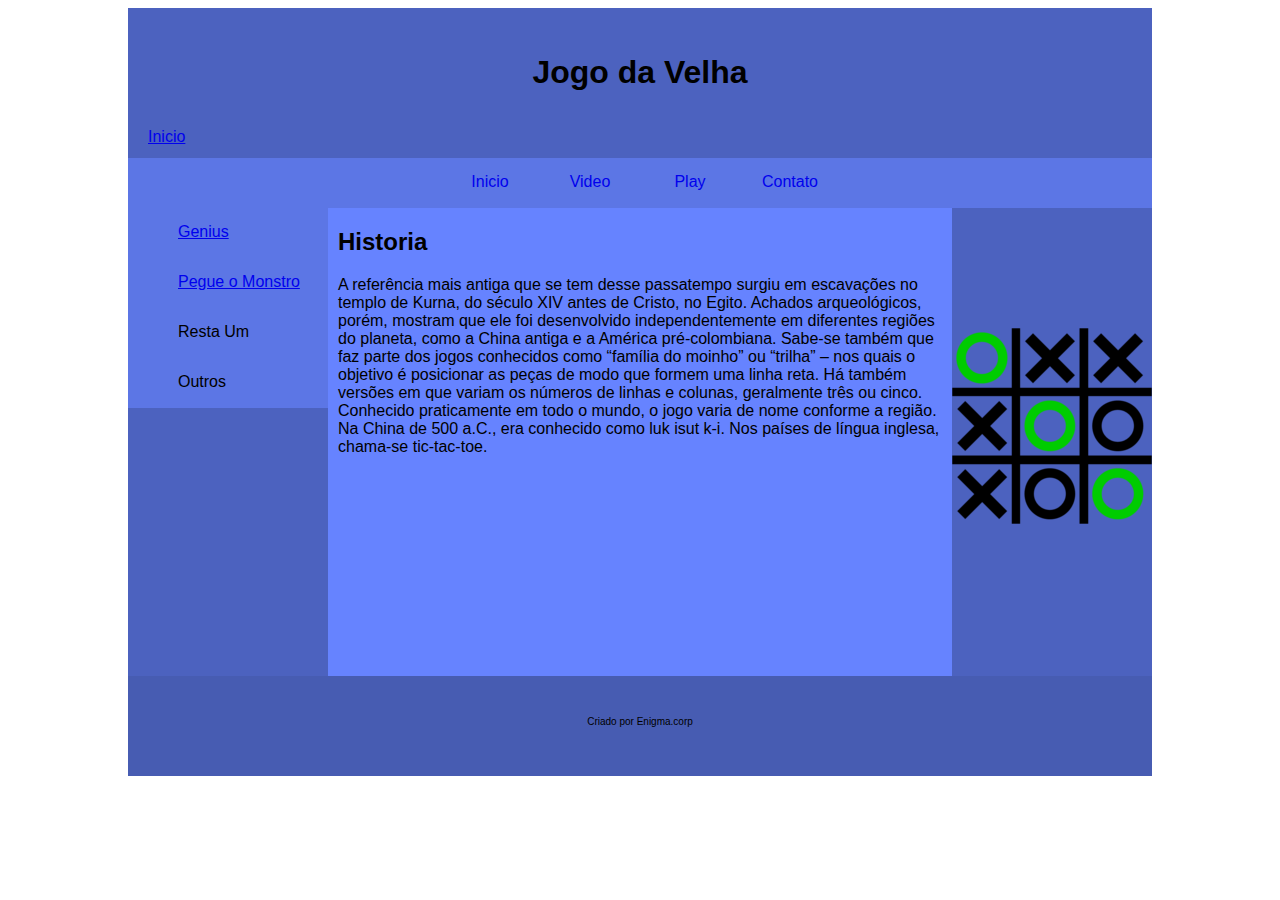
<file: atividades web/AndersonSilvestre/index.html>
<!DOCTYPE html>
<html>
<head>
	<title>Jogo da Velha</title>
	<link rel="stylesheet" type="text/css" href="css/styles.css">
</head>
<body>

	<div id="Todo">
		<div class="header">
			<div class="banner">
				<h1>Jogo da Velha</h1>
			</div>
			<div class="map"> <a href="index.html">Inicio</a>
		</div>
		<div class="superior"><ul>
					<a href="index.html"><li>Inicio</li></a>
					<a href="regras.html"><li>Video</li></a>
					<a href="jogar.html"><li>Play</li></a>
					<a href="contato.html"><li>Contato</li></a>
				</ul></div>
		<div class="body">
			<div class="left">
				<ul>
					<a href="genius.html"><li>Genius</li></a>
					<a href="rpg.html"><li>Pegue o Monstro</li></a>
					<li>Resta Um</li>
					<li>Outros</li>
				</ul>
			</div>
			<div class="middle">
				<h2>
					Historia
				</h2>

				A referência mais antiga que se tem desse passatempo surgiu em escavações no templo de Kurna, do século XIV antes de Cristo, no Egito. Achados arqueológicos, porém, mostram que ele foi desenvolvido independentemente em diferentes regiões do planeta, como a China antiga e a América pré-colombiana. Sabe-se também que faz parte dos jogos conhecidos como “família do moinho” ou “trilha” – nos quais o objetivo é posicionar as peças de modo que formem uma linha reta. Há também versões em que variam os números de linhas e colunas, geralmente três ou cinco. Conhecido praticamente em todo o mundo, o jogo varia de nome conforme a região. Na China de 500 a.C., era conhecido como luk isut k-i. Nos países de língua inglesa, chama-se tic-tac-toe.

			</div>
			<div class="right">
				<img src="img/velha.png">
			</div>
		</div>
		<div class="footer">Criado por Enigma.corp</div>
	</div>

<script>
  	(function(i,s,o,g,r,a,m){i['GoogleAnalyticsObject']=r;i[r]=i[r]||function(){
  	(i[r].q=i[r].q||[]).push(arguments)},i[r].l=1*new Date();a=s.createElement(o),
  	m=s.getElementsByTagName(o)[0];a.async=1;a.src=g;m.parentNode.insertBefore(a,m)
 	 })(window,document,'script','https://www.google-analytics.com/analytics.js','ga');

  	ga('create', 'UA-93666305-1', 'auto');
  	ga('send', 'pageview');

</script>
</body>
</html>
</file>
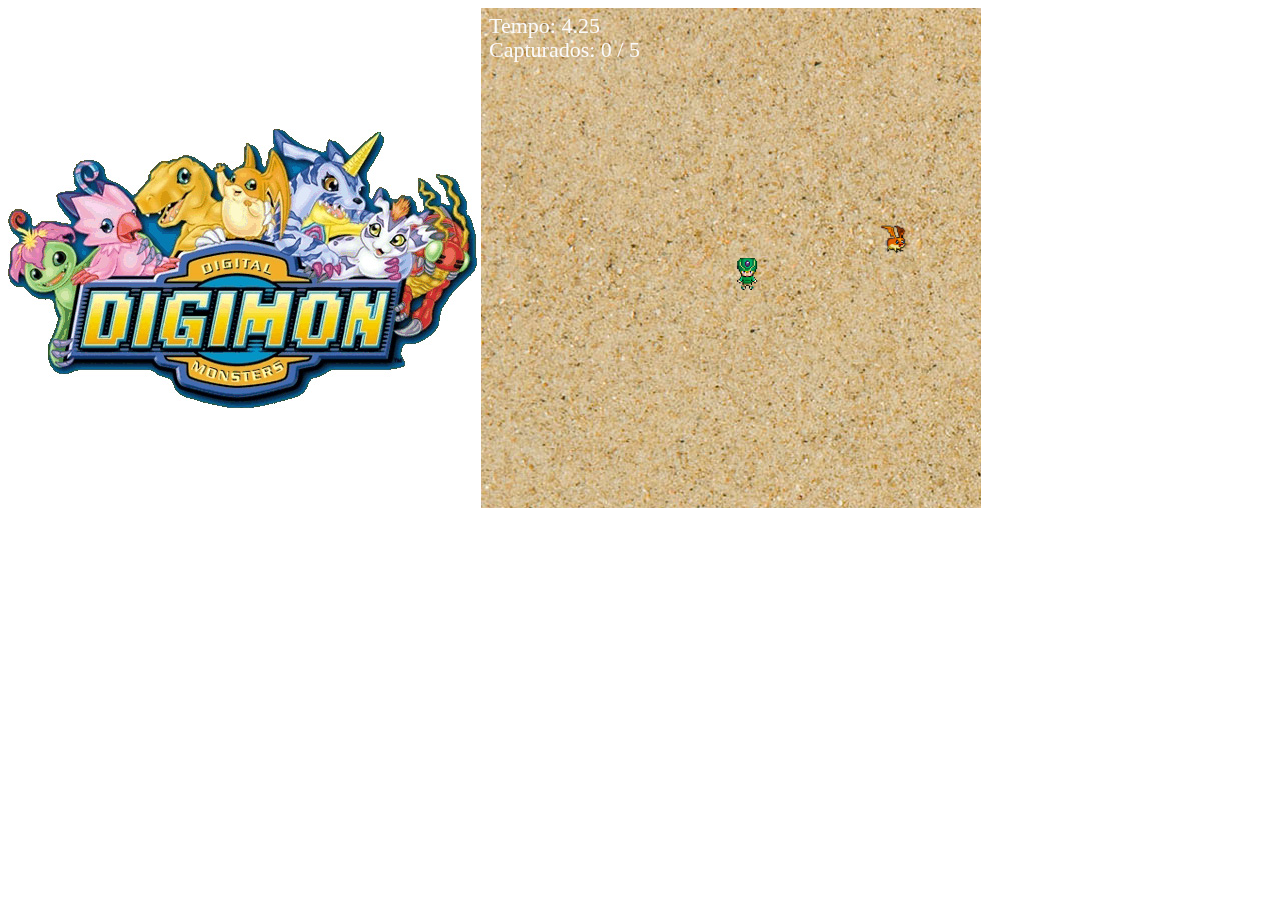
<file: atividades web/catch_the_monster/index.html>
<!DOCTYPE html>
<html lang="en" cache="cache.manifest">
	<head>
		<meta charset="UTF-8">
		<title>Pegue o Patamon</title>
		<meta name="viewport" content="width=device-width, initial-scale=1">
		<link rel="stylesheet" type="text/css" href="css/estilo.css">
		<link rel="shortcut icon" href="image/agumon.png"  />
	</head>
	<body>
		
			<img class="logo" src="./image/digi_logo.jpg"  >
		
			<script src="js/gameLoop.js"></script>

	</body>
</html>
</file>
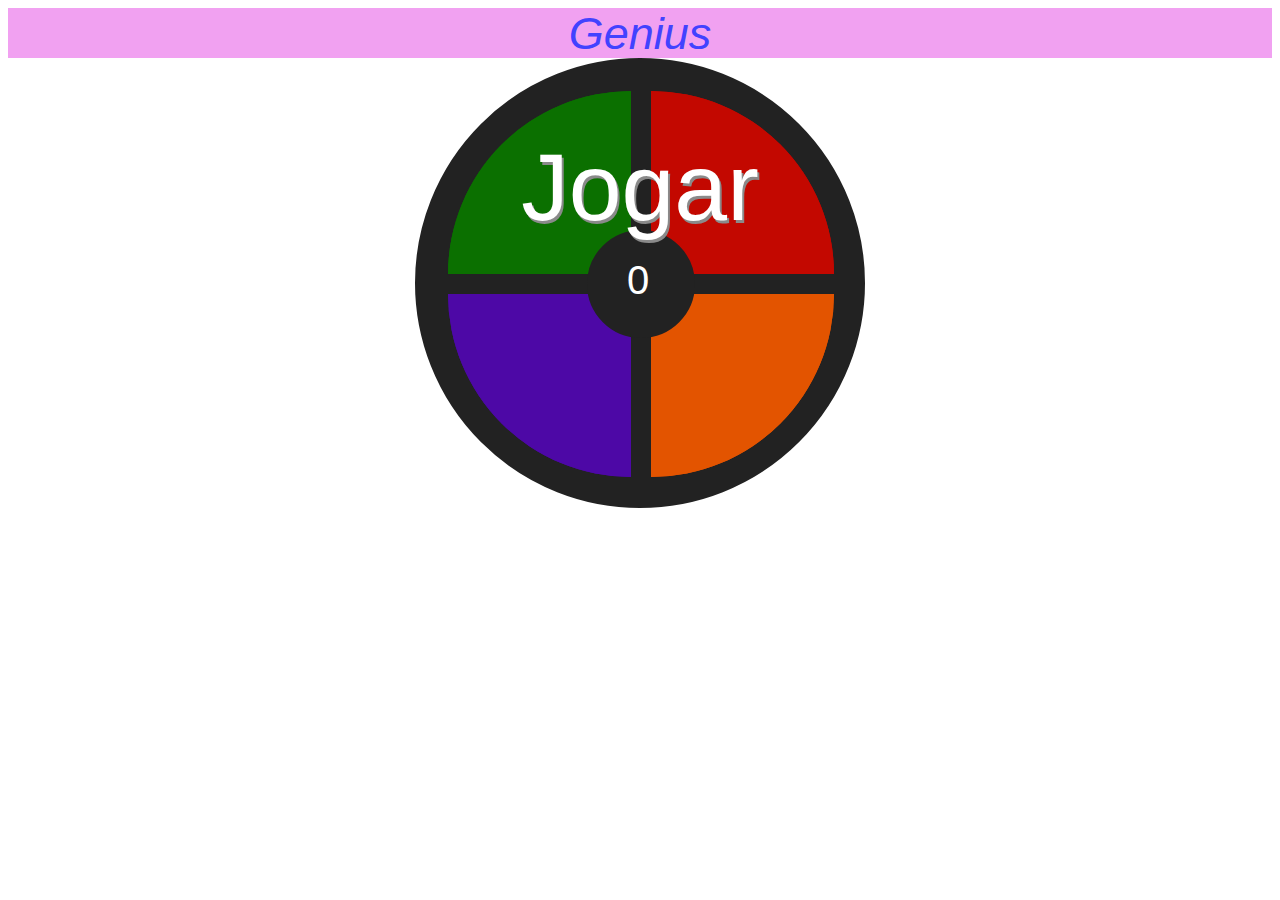
<file: atividades web/Genius/index.html>
<!DOCTYPE html>
<html>
	<head>
		<meta charset="UTF-8">
		<link rel="stylesheet" type="text/css" href="css/estilo.css">
		<script type="text/javascript" src="js/gameLoop.js"></script>
		<title>Game Genius</title>
	</head>
	<body>
		<div id="header">
			<div id="text">Genius</div>
		</div>
			<div id="container">
				<div id="simon">
					<div id="first"></div>
					<div id="a" onclick="meuClique(0)"></div>
					<div id="b" onclick="meuClique(1)"></div>
					<div id="c" onclick="meuClique(2)"></div>
					<div id="d" onclick="meuClique(3)"></div>
					<div id="sixth"></div>
				</div>
				<div id="count">0</div>
			</div>
			<div id="start" onclick="inicia()">Jogar</div>
			<div id="fail" onclick="reinicia()">
				<span>Clique para tentar novamente</span>
			</div>
	</body>
</html>
</file>
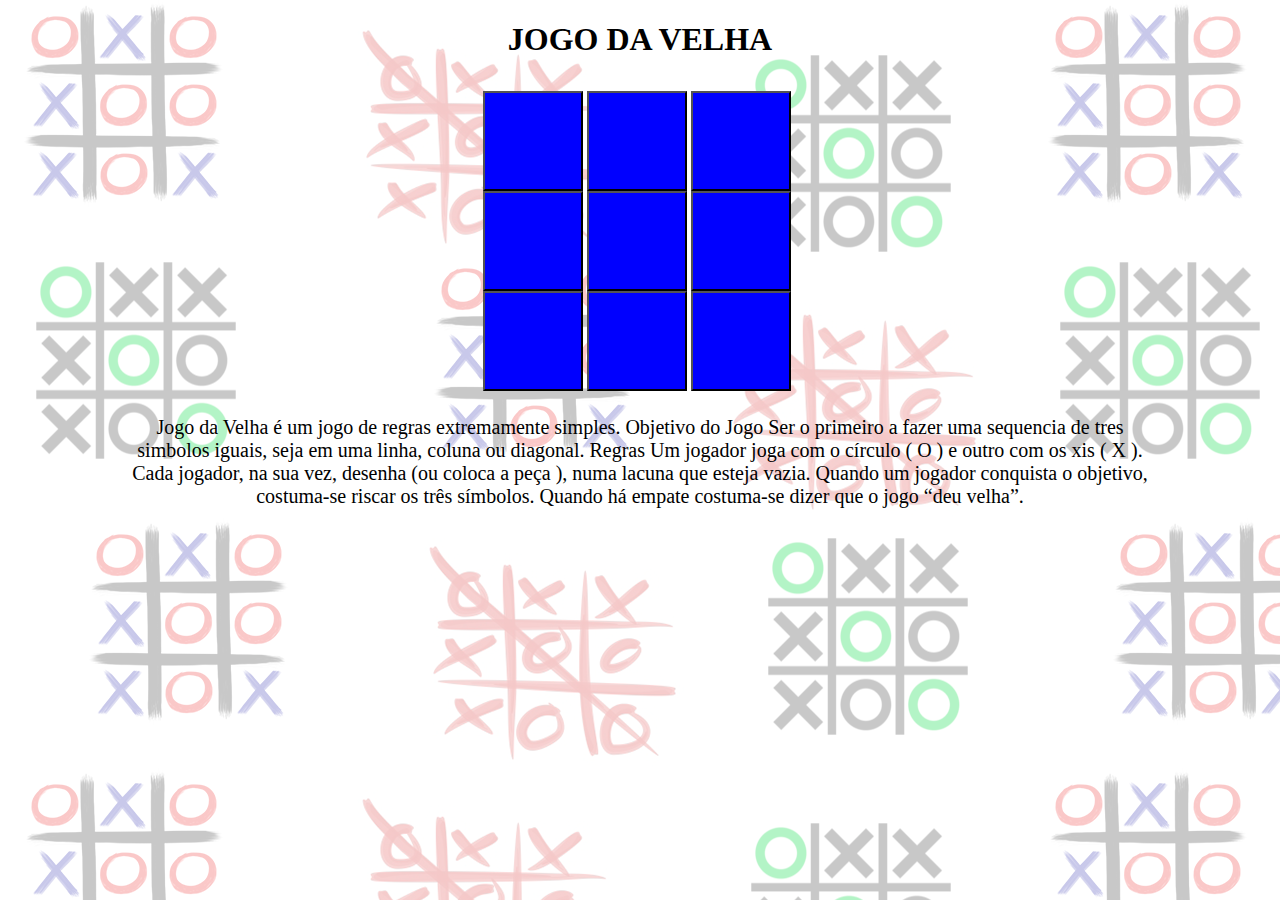
<file: atividades web/Jogo-da-Velha/index.html>
<!DOCTYPE html>
<html>
	<head>
		<meta charset="UTF-8">
		<link rel="stylesheet" type="text/css" href="css/estilo.css">
		<script type="text/javascript" src="js/gameLoop.js"></script>
		<title>Jogo da Velha</title>
	</head>
	<body class="body">

		<div class="head">
			<h1>JOGO DA VELHA</h1>
		</div>
			
		<form name="velha" class="jogo" method="post">
			<input type="button" name="sqr1" class="campo" onclick="rodada(this);">
			<input type="button" name="sqr2" class="campo" onclick="rodada(this);">
			<input type="button" name="sqr3" class="campo" onclick="rodada(this);">
			<br>
			<input type="button" name="sqr4" class="campo" onclick="rodada(this);">
			<input type="button" name="sqr5" class="campo" onclick="rodada(this);">
			<input type="button" name="sqr6" class="campo" onclick="rodada(this);">
			<br>
			<input type="button" name="sqr7" class="campo" onclick="rodada(this);">
			<input type="button" name="sqr8" class="campo" onclick="rodada(this);">
			<input type="button" name="sqr9" class="campo" onclick="rodada(this);">
		</form>
		<script type="text/javascript">
			reset();
		</script>
		<script>
		  (function(i,s,o,g,r,a,m){i['GoogleAnalyticsObject']=r;i[r]=i[r]||function(){
		  (i[r].q=i[r].q||[]).push(arguments)},i[r].l=1*new Date();a=s.createElement(o),
		  m=s.getElementsByTagName(o)[0];a.async=1;a.src=g;m.parentNode.insertBefore(a,m)
		  })(window,document,'script','https://www.google-analytics.com/analytics.js','ga');

		  ga('create', 'UA-93687403-1', 'auto');
		  ga('send', 'pageview');
		</script>

		<div class="footer">
								Jogo da Velha  é um jogo de regras extremamente simples.
					Objetivo do Jogo
					Ser o primeiro a fazer uma sequencia de tres simbolos iguais, seja em uma linha, coluna ou diagonal.
					Regras
					Um jogador joga com o círculo ( O ) e outro com os xis ( X ).
					Cada  jogador, na sua vez, desenha (ou coloca a peça ), numa lacuna que esteja vazia.
					Quando um jogador conquista o objetivo, costuma-se riscar os três símbolos.
					Quando há empate costuma-se dizer que o jogo “deu velha”.
			
		</div>
	</body>
</html>
</file>
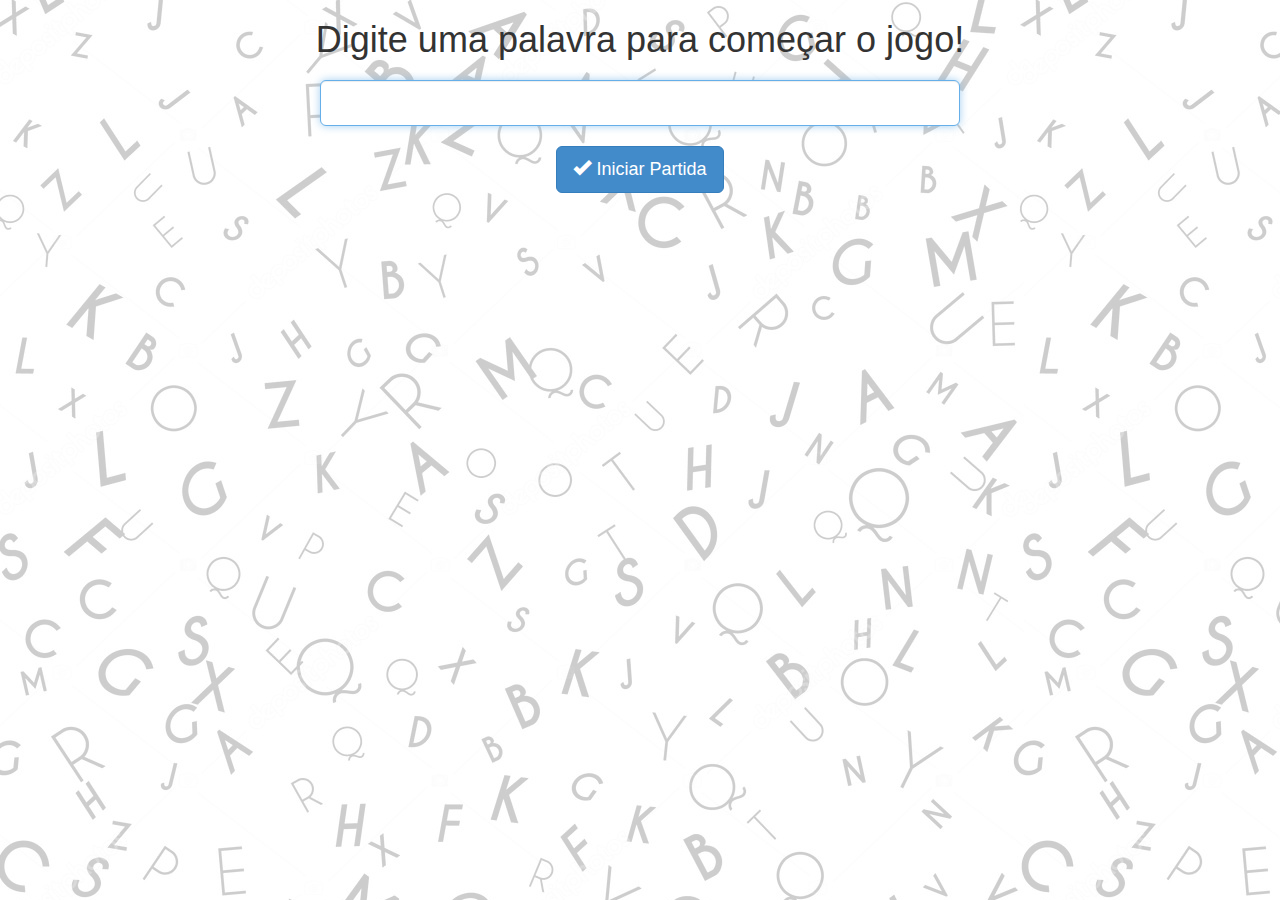
<file: atividades web/jogo_forca/index.html>
﻿<!DOCTYPE html>
<html>
	<head>
		<meta charset="UTF-8">
		<title>Jogo da Forca</title>
		<link rel="stylesheet" href="libs/bootstrap/css/bootstrap.min.css" media="all">
		<link rel="stylesheet" href="css/estilo.css" media="all">
	</head>
	<body class="body">
		<section id="gameCanvas" class="col-md-12">
			<section id="startScreen" class="text-center screen screen-on">
				<h1>Digite uma palavra para começar o jogo!</h1>
				<input type="text" class="form-control input-lg" id="inputWord">
				<button class="btn btn-lg btn-primary" onclick="app.start()">
					<i class="glyphicon glyphicon-ok"></i>
					Iniciar Partida
				</button>
			</section>
			<section id="gameScreen" class="screen">
				<svg version="1.1" id="character" xmlns="http://www.w3.org/2000/svg" xmlns:xlink="http://www.w3.org/1999/xlink" x="0px" y="0px"
					width="81.504px" height="381.148px" viewBox="0 0 81.504 381.148" enable-background="new 0 0 81.504 381.148"
					xml:space="preserve">
					<circle class="piece" fill="#FFFFFF" stroke="#000000" stroke-miterlimit="10" cx="40.752" cy="30.978" r="30.978"/>
					<line class="piece" fill="none" stroke="#000000" stroke-miterlimit="10" x1="40.752" y1="61.957" x2="40.752" y2="196.739"/>
					<line class="piece" fill="none" stroke="#000000" stroke-miterlimit="10" x1="9.774" y1="80.435" x2="71.73" y2="80.435"/>
					<line class="piece" fill="none" stroke="#000000" stroke-miterlimit="10" x1="9.774" y1="80.435" x2="0" y2="179.348"/>
					<line class="piece" fill="none" stroke="#000000" stroke-miterlimit="10" x1="71.73" y1="79.891" x2="81.504" y2="178.804"/>
					<line class="piece" fill="none" stroke="#000000" stroke-miterlimit="10" x1="17.387" y1="197.283" x2="64.117" y2="197.283"/>
					<line class="piece" fill="none" stroke="#000000" stroke-miterlimit="10" x1="17.663" y1="196.739" x2="7.889" y2="381.148"/>
					<line class="piece" fill="none" stroke="#000000" stroke-miterlimit="10" x1="63.842" y1="196.739" x2="73.616" y2="381.148"/>
				</svg>
				<div id="wordChoices"></div>
				<div id="keyboard">
					<span class="char">A</span>
					<span class="char">B</span>
					<span class="char">C</span>
					<span class="char">D</span>
					<span class="char">E</span>
					<span class="char">F</span>
					<span class="char">G</span>
					<span class="char">H</span>
					<span class="char">I</span>
					<span class="char">J</span>
					<span class="char">K</span>
					<span class="char">L</span>
					<span class="char">M</span>
					<span class="char">N</span>
					<span class="char">O</span>
					<span class="char">P</span>
					<span class="char">Q</span>
					<span class="char">R</span>
					<span class="char">S</span>
					<span class="char">T</span>
					<span class="char">U</span>
					<span class="char">V</span>
					<span class="char">X</span>
					<span class="char">W</span>
					<span class="char">Y</span>
					<span class="char">Z</span>
				</div>
			</section><!-- Fechando gameScreen -->
		</section><!-- Fechando gameCanvas -->
		<!--Libs-->
		<script src="libs/jquery/jquery-1.11.0.min.js"></script>
		<script src="libs/bootstrap/js/bootstrap.min.js"></script>
		<!--Script do App-->
		<script src="js/app.js"></script>
		<script src="js/script.js"></script>
	</body>
</html>
</file>
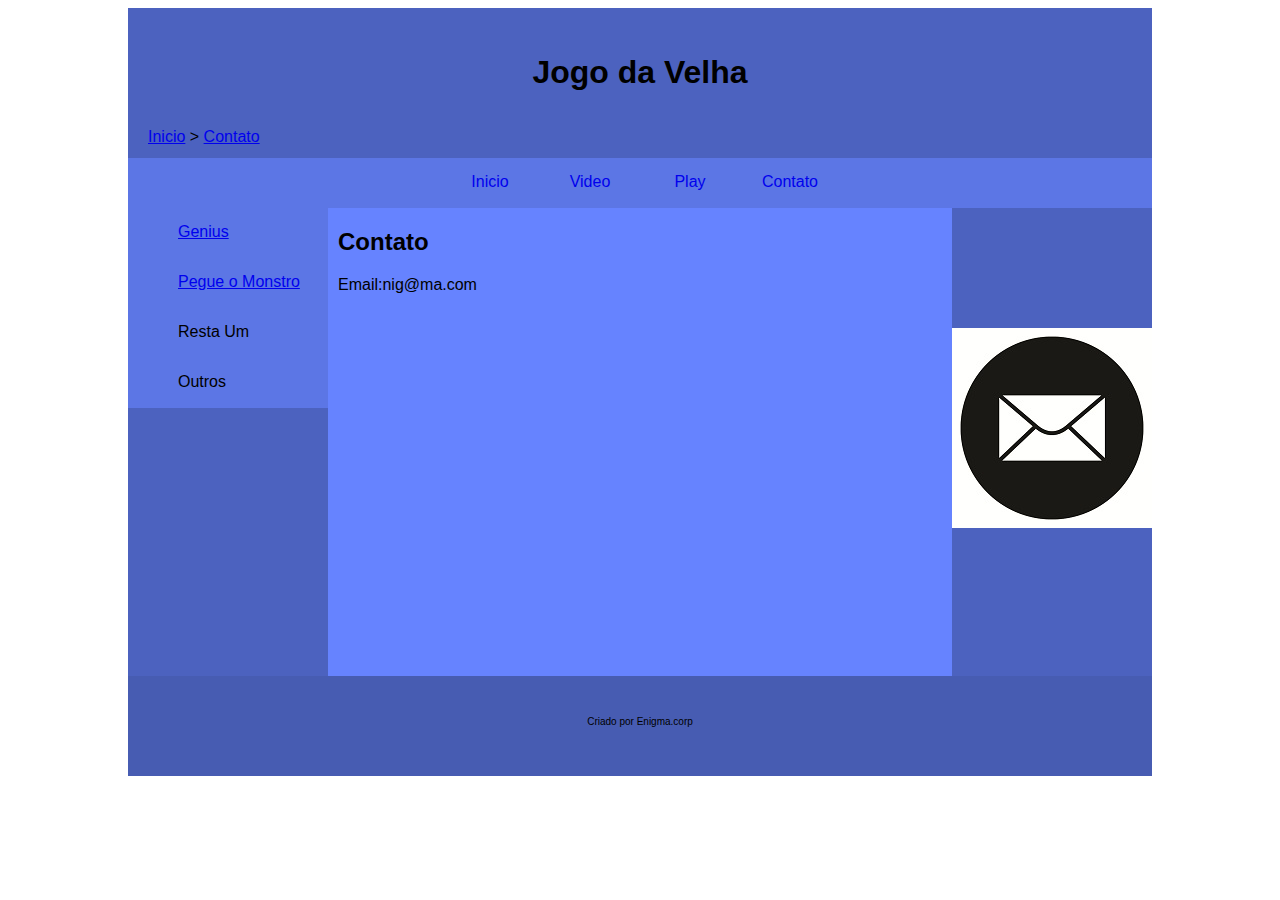
<file: atividades web/AndersonSilvestre/contato.html>
<!DOCTYPE html>
<html>
<head>
	<title>Jogo da Velha</title>
	<link rel="stylesheet" type="text/css" href="css/styles.css">
</head>
<body>

	<div id="Todo">
		<div class="header">
			<div class="banner">
				<h1>Jogo da Velha</h1>
			</div>
			<div class="map"> <a href="index.html">Inicio</a> > <a href="contato.html">Contato</a></div>
		</div>
		<div class="superior"><ul>
					<a href="index.html"><li>Inicio</li></a>
					<a href="regras.html"><li>Video</li></a>
					<a href="jogar.html"><li>Play</li></a>
					<a href="contato.html"><li>Contato</li></a>
				</ul></div>
		<div class="body">
			<div class="left">
				<ul>
					<a href="genius.html"><li>Genius</li></a>
					<a href="rpg.html"><li>Pegue o Monstro</li></a>
					<li>Resta Um</li>
					<li>Outros</li>
				</ul>
			</div>
			<div class="middle">
				<h2>
					Contato
				</h2>
				
				Email:nig@ma.com
			

			</div>
			<div class="right">
				<img src="img/email_logo.jpeg">
			</div>
		</div>
		<div class="footer">Criado por Enigma.corp</div>
	</div>

</body>
</html>
</file>
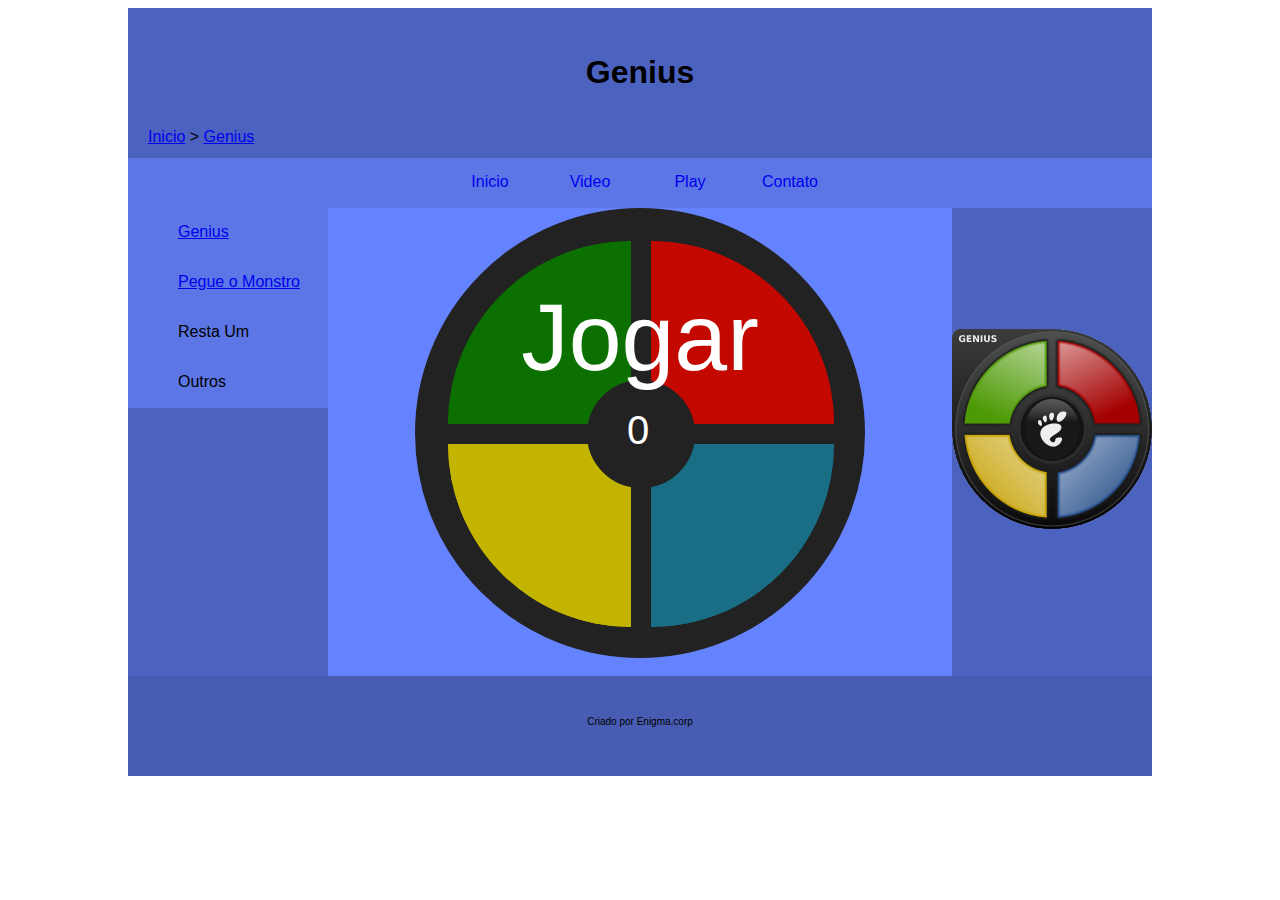
<file: atividades web/AndersonSilvestre/genius.html>
<!DOCTYPE html>
<html>
<head>
	<title>Genius</title>
	<link rel="stylesheet" type="text/css" href="css/styles.css">
	<link rel="stylesheet" type="text/css" href="css/estiloGenius.css">
	<script type="text/javascript" src="js/gameLoopGenius.js"></script>
</head>
<body>

	<div id="Todo">
		<div class="header">
			<div class="banner">
				<h1>Genius</h1>
			</div>
			<div class="map"> <a href="index.html">Inicio</a> > <a href="genius.html">Genius</a></div>
		</div>
		<div class="superior"><ul>
					<a href="index.html"><li>Inicio</li></a>
					<a href="regras.html"><li>Video</li></a>
					<a href="jogar.html"><li>Play</li></a>
					<a href="contato.html"><li>Contato</li></a>
				</ul></div>
		<div class="body">
			<div class="left">
				<ul>
					<a href="genius.html"><li>Genius</li></a>
					<a href="rpg.html"><li>Pegue o Monstro</li></a>
					<li>Resta Um</li>
					<li>Outros</li>
				</ul>
			</div>
			<div class="middle">
				<div id="container">
					<div id="simon">
						<div id="first"></div>
						<div id="a" onclick="meuClique(0)"></div>
						<div id="b" onclick="meuClique(1)"></div>
						<div id="c" onclick="meuClique(2)"></div>
						<div id="d" onclick="meuClique(3)"></div>
						<div id="sixth"></div>
				</div>
					<div id="count">0</div>
				</div>
				<div id="start" onclick="inicia()">Jogar</div>
				<div id="fail" onclick="reinicia()">
					<span>Clique para tentar novamente</span>
				</div>

			</div>
			<div class="right">
				<img src="img/genius.png">
			</div>
		</div>
		<div class="footer">Criado por Enigma.corp</div>
	</div>

</body>
</html>
</file>
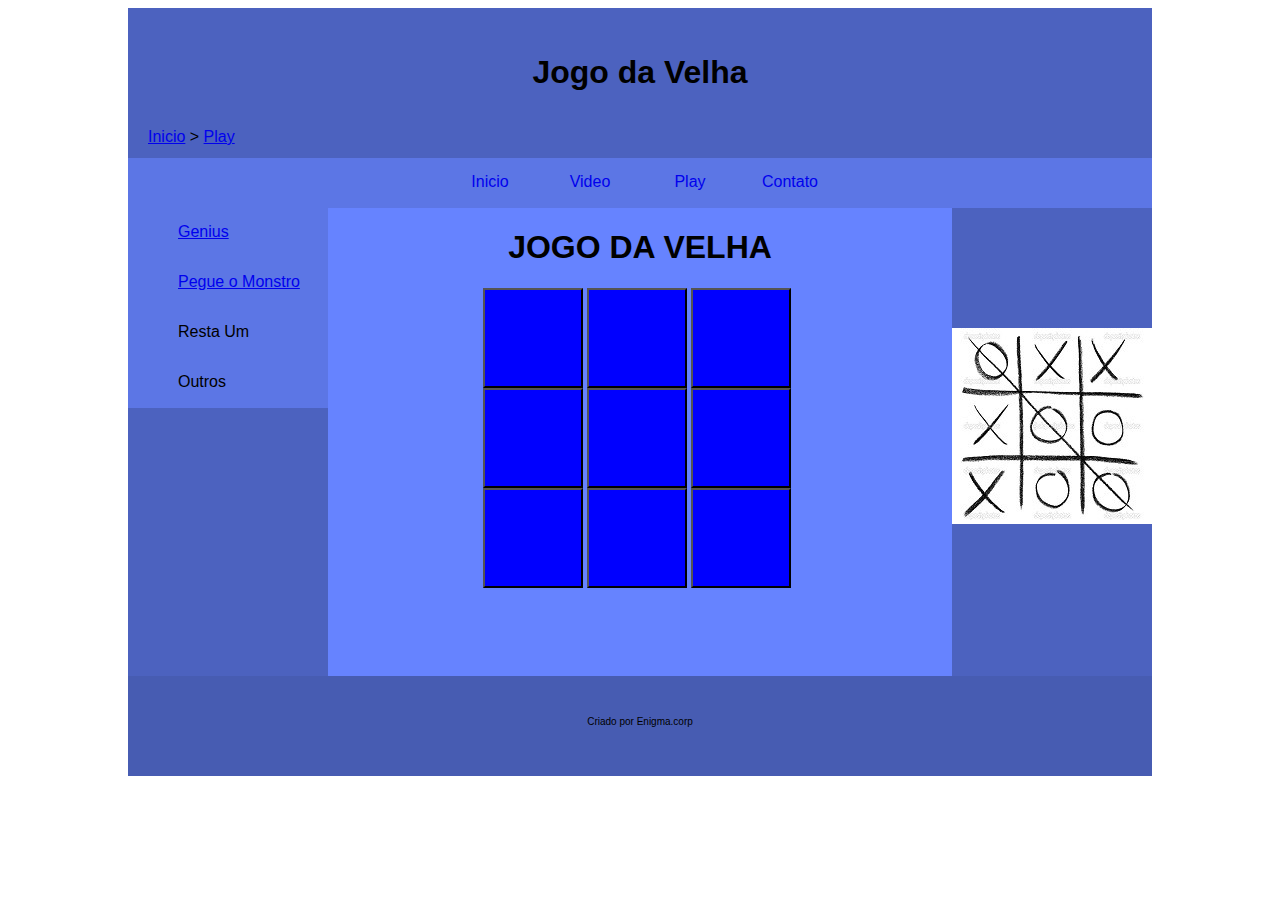
<file: atividades web/AndersonSilvestre/jogar.html>
<!DOCTYPE html>
<html>
<head>
	<title>jogo da Velha</title>
	<link rel="stylesheet" type="text/css" href="css/styles.css">
	<link rel="stylesheet" type="text/css" href="css/jogovelha.css">
	<script type="text/javascript" src="js/gameLoop.js"></script>
</head>
<body>
	<div id="Todo">
		<div class="header">
			<div class="banner">
				<h1>Jogo da Velha</h1>
			</div>
			<div class="map"> <a href="index.html">Inicio</a> > <a href="jogar.html">Play</a></div>
		</div>
		<div class="superior"><ul>
					<a href="index.html"><li>Inicio</li></a>
					<a href="regras.html"><li>Video</li></a>
					<a href="jogar.html"><li>Play</li></a>
					<a href="contato.html"><li>Contato</li></a>
				</ul></div>
		<div class="body">
			<div class="left">
				<ul>
					<a href="genius.html"><li>Genius</li></a>
					<a href="rpg.html"><li>Pegue o Monstro</li></a>
					<li>Resta Um</li>
					<li>Outros</li>
				</ul>
			</div>
			<div class="middle">
				<h1>JOGO DA VELHA</h1>
				<form name="velha" class="jogo" method="post">
					<input type="button" name="sqr1" class="campo" onclick="rodada(this);">
					<input type="button" name="sqr2" class="campo" onclick="rodada(this);">
					<input type="button" name="sqr3" class="campo" onclick="rodada(this);">
					<br>
					<input type="button" name="sqr4" class="campo" onclick="rodada(this);">
					<input type="button" name="sqr5" class="campo" onclick="rodada(this);">
					<input type="button" name="sqr6" class="campo" onclick="rodada(this);">
					<br>
					<input type="button" name="sqr7" class="campo" onclick="rodada(this);">
					<input type="button" name="sqr8" class="campo" onclick="rodada(this);">
					<input type="button" name="sqr9" class="campo" onclick="rodada(this);">
				</form>
				<script type="text/javascript">
					reset();
				</script>
			</div>
			<div class="right">
				<img src="img/velha_3.jpg">
			</div>
		</div>
		<div class="footer">Criado por Enigma.corp</div>
	</div>
</body>
</html>
</file>
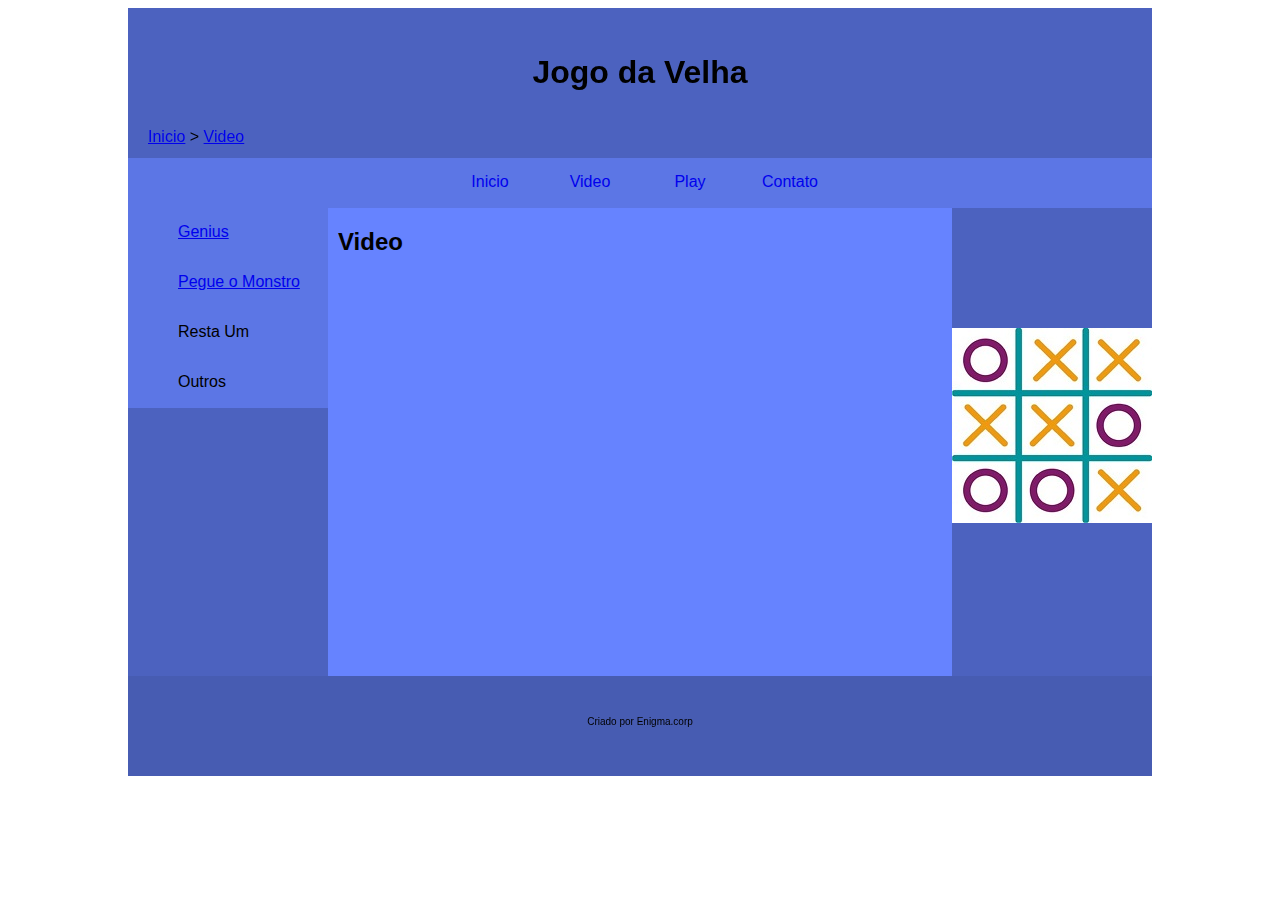
<file: atividades web/AndersonSilvestre/regras.html>
<!DOCTYPE html>
<html>
<head>
	<title>Jogo da Velha</title>
	<link rel="stylesheet" type="text/css" href="css/styles.css">
</head>
<body>

	<div id="Todo">
		<div class="header">
			<div class="banner">
				<h1>Jogo da Velha</h1>
			</div>
			<div class="map"> <a href="index.html">Inicio</a> > <a href="regras.html">Video</a></div>
		</div>
		<div class="superior"><ul>
					<a href="index.html"><li>Inicio</li></a>
					<a href="regras.html"><li>Video</li></a>
					<a href="jogar.html"><li>Play</li></a>
					<a href="contato.html"><li>Contato</li></a>
				</ul></div>
		<div class="body">
			<div class="left">
				<ul>
					<a href="genius.html"><li>Genius</li></a>
					<a href="rpg.html"><li>Pegue o Monstro</li></a>
					<li>Resta Um</li>
					<li>Outros</li>
				</ul>
			</div>
			<div class="middle">
				<h2>
					Video
				</h2>

				<iframe width="560" height="315" src="https://www.youtube.com/embed/pdM5y5KJQCE" frameborder="0" allowfullscreen></iframe>

			</div>
			<div class="right">
				<img src="img/velha_2.jpg">
			</div>
		</div>
		<div class="footer">Criado por Enigma.corp</div>
	</div>

</body>
</html>
</file>
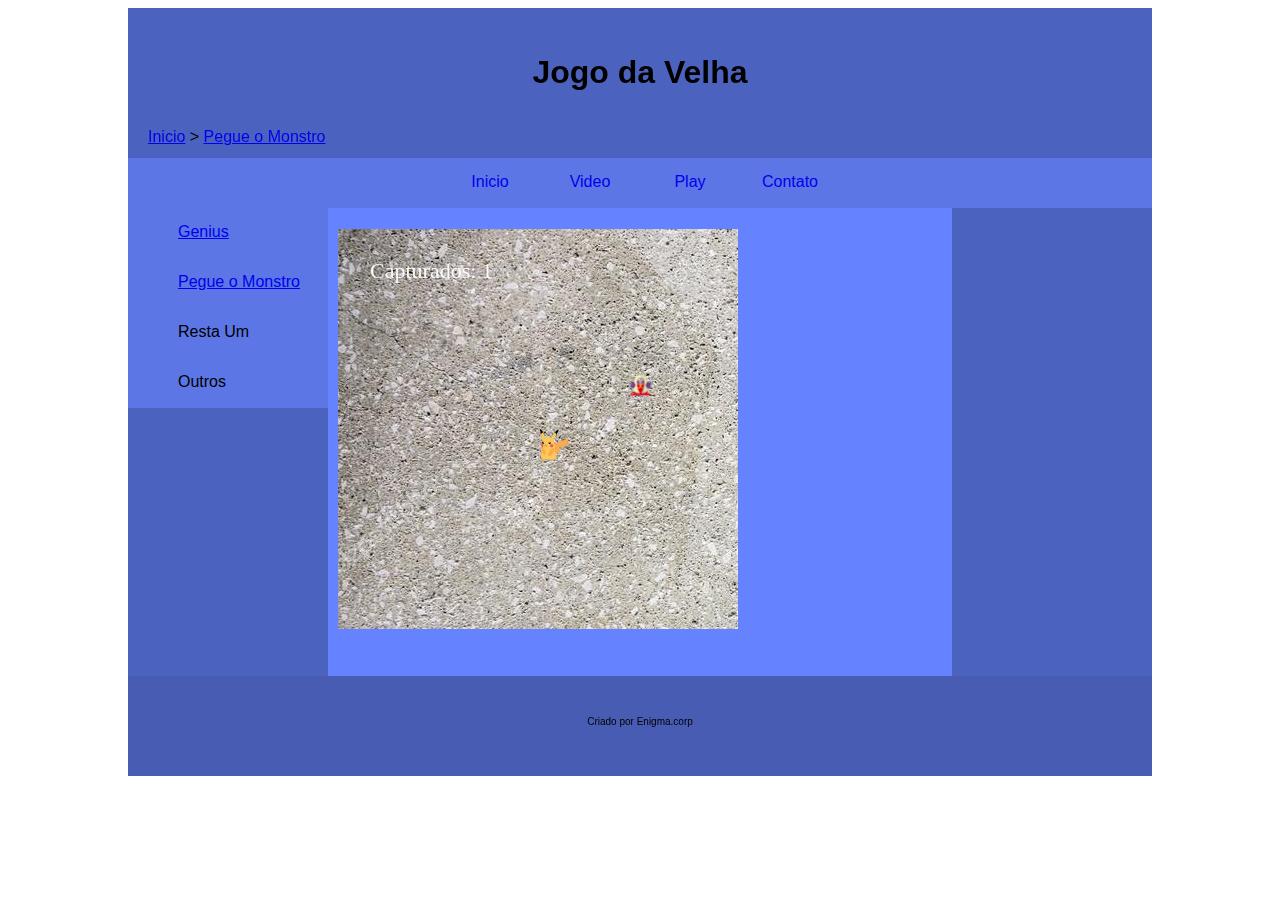
<file: atividades web/AndersonSilvestre/rpg.html>
<!DOCTYPE html>
<html>
<head>
	<title>Jogo da Velha</title>
	<link rel="stylesheet" type="text/css" href="css/styles.css">
</head>
<body>

	<div id="Todo">
		<div class="header">
			<div class="banner">
				<h1>Jogo da Velha</h1>
			</div>
			<div class="map"> <a href="index.html">Inicio</a> > <a href="rpg.html">Pegue o Monstro</a></div>
		</div>
		<div class="superior"><ul>
					<a href="index.html"><li>Inicio</li></a>
					<a href="regras.html"><li>Video</li></a>
					<a href="jogar.html"><li>Play</li></a>
					<a href="contato.html"><li>Contato</li></a>
				</ul></div>
		<div class="body">
			<div class="left">
				<ul>
					<a href="genius.html"><li>Genius</li></a>
					<a href="rpg.html"><li>Pegue o Monstro</li></a>
					<li>Resta Um</li>
					<li>Outros</li>
				</ul>
			</div>
			<div id="artigo" class="middle">
				<h1 align="left"></h1>
				<script src="js/gameLoopRPG.js"></script>
			
			</div>
			<div class="right">
				
			</div>
		</div>
		<div class="footer">Criado por Enigma.corp</div>
	</div>

</body>
</html>
</file>
<file: atividades web/AndersonSilvestre/css/styles.css>
#Todo{
	width:1024px;
	height:768px;
	margin: 0 auto;
	font-family: arial;
	padding: center;
	background-color: #4C62BF;
}

.header{
	width:1024px;
	height:150px;
	background-color: #4C62BF;
}
	.banner{
		width:1024px;
		height:75px;
		text-align: center;
		padding-top:25px;
	}
	.map{
		width:1004px;
		height:30px;
		padding-left:20px;
		padding-top:20px; 
	}

.superior{
	width:1024px;
	height:50px;
	background-color: #5C76E5;
}

.superior ul{
	margin:0;
	list-style-type: none;
	padding: 0;
	width:400px;
	margin: 0 auto;
}

.superior ul li{
	width:100px;
	height:35px;
	float:left;
	text-align:center;
	padding-top:15px;
	cursor:pointer;
}


.superior ul li:hover{
	background-color: #5C99E5;
}

.body{
	height:468px;
	width:1024px;

}
.left{
	height:468px;
	float:left;
	width:200px;
}

.left ul{
	margin:0;
	list-style-type: none;
	padding:0;
}

.left ul li{
	padding:0;
	width:150px;
	padding-left:50px;
	height:35px;
	padding-top:15px;
	margin:0;
	cursor: pointer;
	background-color: #5C76E5;

}


.left ul li:hover{
	background-color:pink;
	background-color: #5C99E5;
	text-decoration-style: none;
}

.middle{
	height:468px;
	float:left;
	width:604px;background-color: #6683FF;
	padding-left:10px;
	padding-right:10px;
}
.right{
	height:348px;
	float:left;
	width:200px;
	padding-top:120px;
}
.footer{
	width:1024px;
	height:60px;
	background-color: #475CB2;
	text-align: center;
	font-size: 10px;
	padding-top:40px;
}
</file>
<file: atividades web/catch_the_monster/css/estilo.css>
.logo{
	padding-bottom: 100px;
}
</file>
<file: atividades web/Genius/css/estilo.css>
body{
	font-family:"Arial", Georgia, Serif;
}
#start{
	display:block;
	width:400px;
	height:350px;
	text-align:center;
	position:relative;
	margin:0 auto;
	font-size:95px;
	color:#ffffff;
	padding-top:75px;
	text-shadow: 2px 3px #8a8a8a;
}
#start:hover{
	cursor:pointer;
}
#fail{
	display:block;
	width:400px;
	height:350px;
	text-align:center;
	position:relative;
	margin:0 auto;
	font-size:50px;
	color:#ffffff;
	padding-top:95px;
	display:none;
	text-shadow: 2px 3px #8a8a8a
}
#fail:span{
	font-size:50px;
}
#fail:hover{
	cursor:pointer;
}
#simon{
	position:relative;
}
#count{
	position:absolute;
	top:200px;
	left:183px;
	font-size:40px;
	color:#ffffff;
	width:80px;
	text-align:center;
}
#container{
	width:450px;
	position:relative;
	margin:0 auto;
}
#first{
	position:absolute;
	display:inline-block;
	width:0;
	height:0;
	line-height:0;
	border: 225px solid #222222;
	border-radius: 225px;
	left:0px;
	top:0px;
}
#a{
	position:absolute;
	display:inline-block;
	width:0;
	height:0;
	border:183px solid;
	border-color:#0b7000;
	border-bottom:none;
	border-right:none;
	border-top-left-radius:183px;
	left:33px;
	top:33px;
}
#b{
	position:absolute;
	display:inline-block;
	width:0;
	height:0;
	border:183px solid;
	border-color:#c30800;
	border-bottom:none;
	border-right:none;
	border-top-right-radius:183px;
	left:236px;
	top:33px;
}
#c{
	position:absolute;
	display:inline-block;
	width:0;
	height:0;
	border:183px solid;
	border-color:#4D08A6;
	border-bottom:none;
	border-right:none;
	border-bottom-left-radius:183px;
	left:33px;
	top:236px;
}
#d{
	position:absolute;
	display:inline-block;
	width:0;
	height:0;
	border:183px solid;
	border-color:#E35400;
	border-bottom:none;
	border-right:none;
	border-bottom-right-radius:183px;
	left:236px;
	top:236px;
}
#sixth{
	position:absolute;
	display:inline-block;
	width:0;
	height:0;
	line-height:0;
	border:54px solid #222222;
	border-radius:54px;
	left:172px;
	top:172px;
}
#header{
	height: 50px;
	background-color: #F1A1F1;
}
#header{
	font-style: italic;
	font-size: 45px;
	text-align: center;
	position: relative;
}
#header:hover{
	background-color: #f1f1f1;
}
#text{
	color: #4242ff;
}
#text:hover{
	color: #4283FF;
}
</file>
<file: atividades web/Jogo-da-Velha/css/estilo.css>
.body{
	background-image: url("../image/bck_velha.png");
	
}

.campo{
	
	color: #ffffff;
	width: 100px;
	height: 100px;
	font-size: 20px;
	font-weight: bold;
}
.jogo{
	padding-top: 20px;
	margin:0 auto;
	width:315px;
	height:315px;
}
h1{
	text-align:center;

}
.head{
	width:1024px;
	height:50px;
	
	margin: 0 auto;
}

.footer{
	margin: 0 auto;
	width:1024px;
	height:80px;
	font-size: 20px;
	text-align: center;
	padding-top:10px;
	font-style: bold;
}
</file>
<file: atividades web/jogo_forca/css/estilo.css>
html, body{
	height: 100%;
}
.body{
	background-image: url("../image/letra_random.png");
}
#gameCanvas{
	width:100%;
	height:100%;
	overflow:hidden;
}
.screen{
	position:absolute;
	left:0;
	opacity:0;
	width:inherit;
	height:inherit;
}
.screen-on{
	opacity: 1;
}
#inputWord{
	margin-bottom:20px;
	width:50%;
	margin: 20px auto 20px;
}
#character{
	position:absolute;
	top:40px;
	left:40px;
}
#wordChoices{
	position: absolute;
	top:80px;
	left:200px;
}
#wordChoices .choice{
	display:block;
	float: left;
	border: 3px solid #000;
	width: 100px;
	height: 100px;
	line-height: 160px;
	margin-right: 20px;
	margin-top: 10px;
	text-align: center;
	font-size: 50px;
	background-color: white;
}
#keyboard{
	position:absolute;
	top:330px;
	left:200px;
}
#keyboard .char{
	display: block;
	float:left;
	width:25px;
	height:25px;
	font-size:18px;
	cursor:pointer;
	margin-right:10px;
	margin-top:10px;
	background-color: #b9b9b9;
	text-align:center;
	font-weight:bold;
}

.char-off{
	cursor: default !important;
	opacity: 0.25;
}
.piece{
	display:none;
}
</file>
<file: atividades web/AndersonSilvestre/css/estiloGenius.css>
body{
	font-family:"Arial", Georgia, Serif;
}
#start{
	display:block;
	width:400px;
	height:350px;
	text-align:center;
	position:relative;
	margin:0 auto;
	font-size:95px;
	color:#ffffff;
	padding-top:75px;
}
#start:hover{
	cursor:pointer;
}
#fail{
	display:block;
	width:400px;
	height:350px;
	text-align:center;
	position:relative;
	margin:0 auto;
	font-size:72px;
	color:#ffffff;
	padding-top:95px;
	display:none;
}
#fail:span{
	font-size:50px;
}
#fail:hover{
	cursor:pointer;
}
#simon{
	position:relative;
}
#count{
	position:absolute;
	top:200px;
	left:183px;
	font-size:40px;
	color:#ffffff;
	width:80px;
	text-align:center;
}
#container{
	width:450px;
	position:relative;
	margin:0 auto;
}
#first{
	position:absolute;
	display:inline-block;
	width:0;
	height:0;
	line-height:0;
	border: 225px solid #222222;
	border-radius: 225px;
	left:0px;
	top:0px;
}
#a{
	position:absolute;
	display:inline-block;
	width:0;
	height:0;
	border:183px solid;
	border-color:#0b7000;
	border-bottom:none;
	border-right:none;
	border-top-left-radius:183px;
	left:33px;
	top:33px;
}
#b{
	position:absolute;
	display:inline-block;
	width:0;
	height:0;
	border:183px solid;
	border-color:#c30800;
	border-bottom:none;
	border-right:none;
	border-top-right-radius:183px;
	left:236px;
	top:33px;
}
#c{
	position:absolute;
	display:inline-block;
	width:0;
	height:0;
	border:183px solid;
	border-color:#c3b400;
	border-bottom:none;
	border-right:none;
	border-bottom-left-radius:183px;
	left:33px;
	top:236px;
}
#d{
	position:absolute;
	display:inline-block;
	width:0;
	height:0;
	border:183px solid;
	border-color:#196d85;
	border-bottom:none;
	border-right:none;
	border-bottom-right-radius:183px;
	left:236px;
	top:236px;
}
#sixth{
	position:absolute;
	display:inline-block;
	width:0;
	height:0;
	line-height:0;
	border:54px solid #222222;
	border-radius:54px;
	left:172px;
	top:172px;
}
</file>
<file: atividades web/AndersonSilvestre/css/jogovelha.css>
.campo{
	background-color: blue;
	color: #ffffff;
	width: 100px;
	height: 100px;
	font-size: 20px;
	font-weight: bold;
}
.jogo{
	margin:0 auto;
	width:315px;
	height:315px;
}
h1{
	text-align:center;
}
</file>
